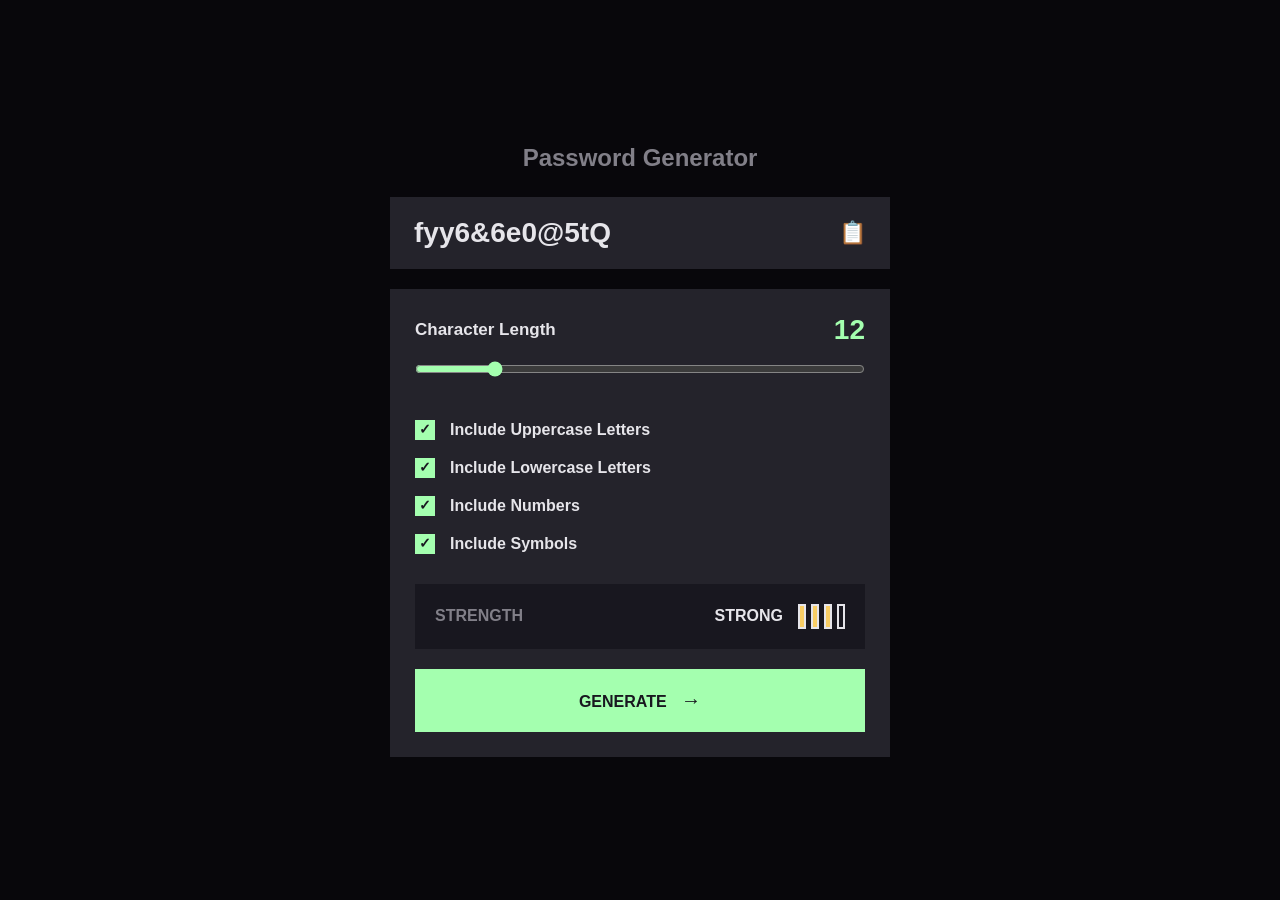
<file: index.html>
<!DOCTYPE html>
<html lang="es">
<head>
    <meta charset="UTF-8">
    <meta name="viewport" content="width=device-width, initial-scale=1.0">
    <title>Password Generator</title>
    <link rel="stylesheet" href="css/styles.css">
</head>

<body>

    <main class="container">

        <h1>Password Generator</h1>

        <section class="generator">

            <div class="password-container">
                <input
                    type="text"
                    id="password"
                    readonly
                    placeholder="P4$5W0rD!"
                >

                <button id="copyBtn" type="button" title="Copiar">
                    📋
                </button>
            </div>

            <div class="options">

                <div class="length-container">
                    <label for="length">
                        Character Length
                    </label>

                    <span id="lengthValue">12</span>
                </div>

                <input
                    type="range"
                    id="length"
                    min="8"
                    max="32"
                    value="12"
                >

                <label class="checkbox">
                    <input type="checkbox" id="uppercase" checked>
                    <span>Include Uppercase Letters</span>
                </label>

                <label class="checkbox">
                    <input type="checkbox" id="lowercase" checked>
                    <span>Include Lowercase Letters</span>
                </label>

                <label class="checkbox">
                    <input type="checkbox" id="numbers" checked>
                    <span>Include Numbers</span>
                </label>

                <label class="checkbox">
                    <input type="checkbox" id="symbols" checked>
                    <span>Include Symbols</span>
                </label>

                <div class="strength">

                    <span>STRENGTH</span>

                    <div class="strength-indicator">
                        <span id="strengthText">STRONG</span>

                        <div class="strength-bars">
                            <span></span>
                            <span></span>
                            <span></span>
                            <span></span>
                        </div>
                    </div>

                </div>

                <button id="generateBtn" class="generate-btn">
                    GENERATE
                    <span>→</span>
                </button>

            </div>

        </section>

    </main>

    <script src="script.js"></script>

</body>
</html>
</file>
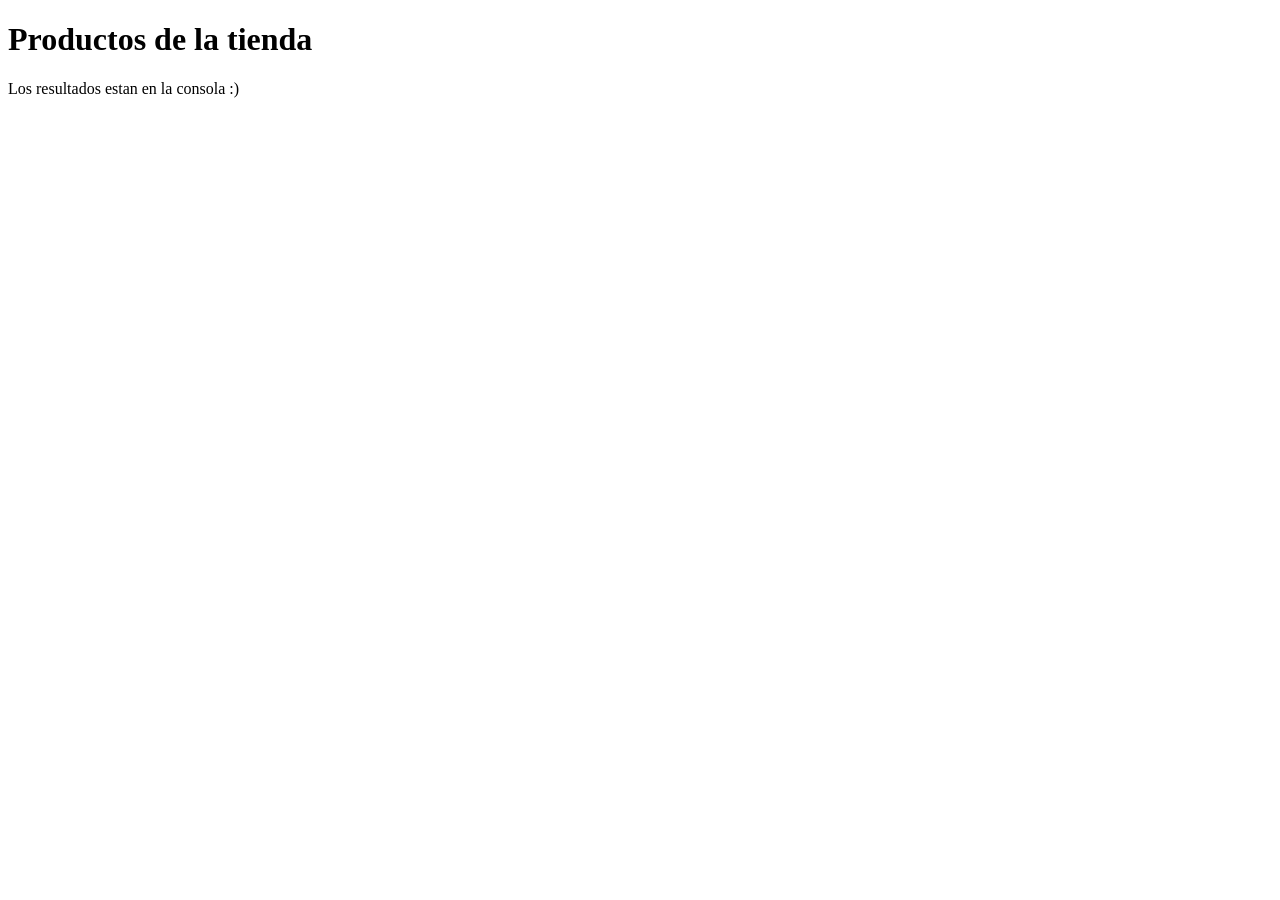
<file: Arreglos/index.html>
<!DOCTYPE html>
<html lang="es">
<head>
    <meta charset="UTF-8">
    <meta name="viewport" content="width=device-width, initial-scale=1.0">
    <title>Productos - Métodos de Arrays</title>
</head>
<body>

    <h1>Productos de la tienda</h1>

    <p>
        Los resultados estan en la consola :)
    </p>

    <script src="script.js"></script>

</body>
</html>
</file>
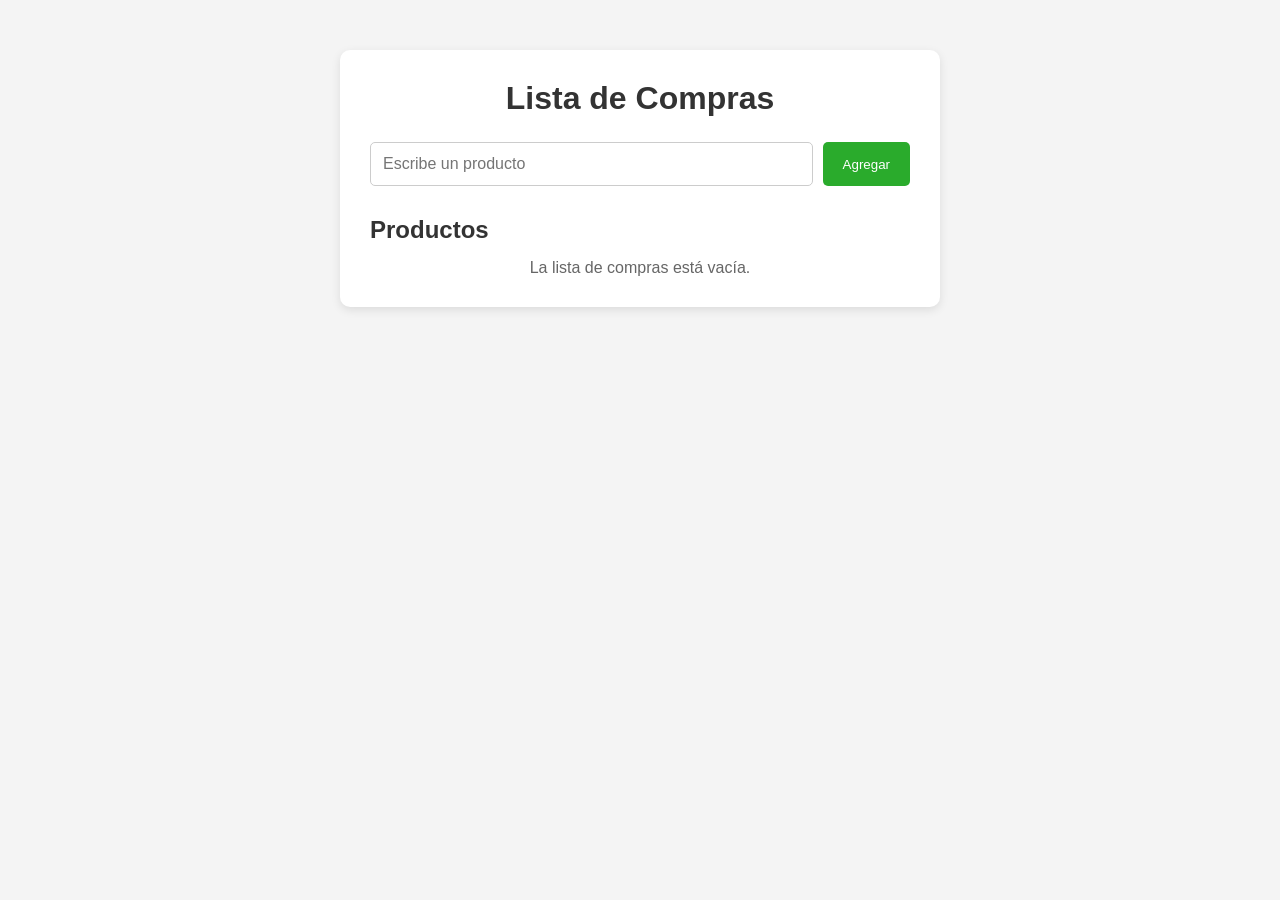
<file: Compras/index.html>
<!DOCTYPE html>
<html lang="es">
<head>
    <meta charset="UTF-8">
    <meta name="viewport" content="width=device-width, initial-scale=1.0">
    <title>Lista de Compras</title>
    <link rel="stylesheet" href="css/styles.css">
</head>

<body>

    <main class="container">

        <h1>Lista de Compras</h1>

        <form id="formularioProducto">

            <input
                type="text"
                id="producto"
                placeholder="Escribe un producto"
                required
            >

            <button type="submit">
                Agregar
            </button>

        </form>

        <section>
            <h2>Productos</h2>

            <ul id="lista"></ul>

            <p id="mensaje"></p>
        </section>

    </main>

    <script src="js/script.js"></script>

</body>
</html>
</file>
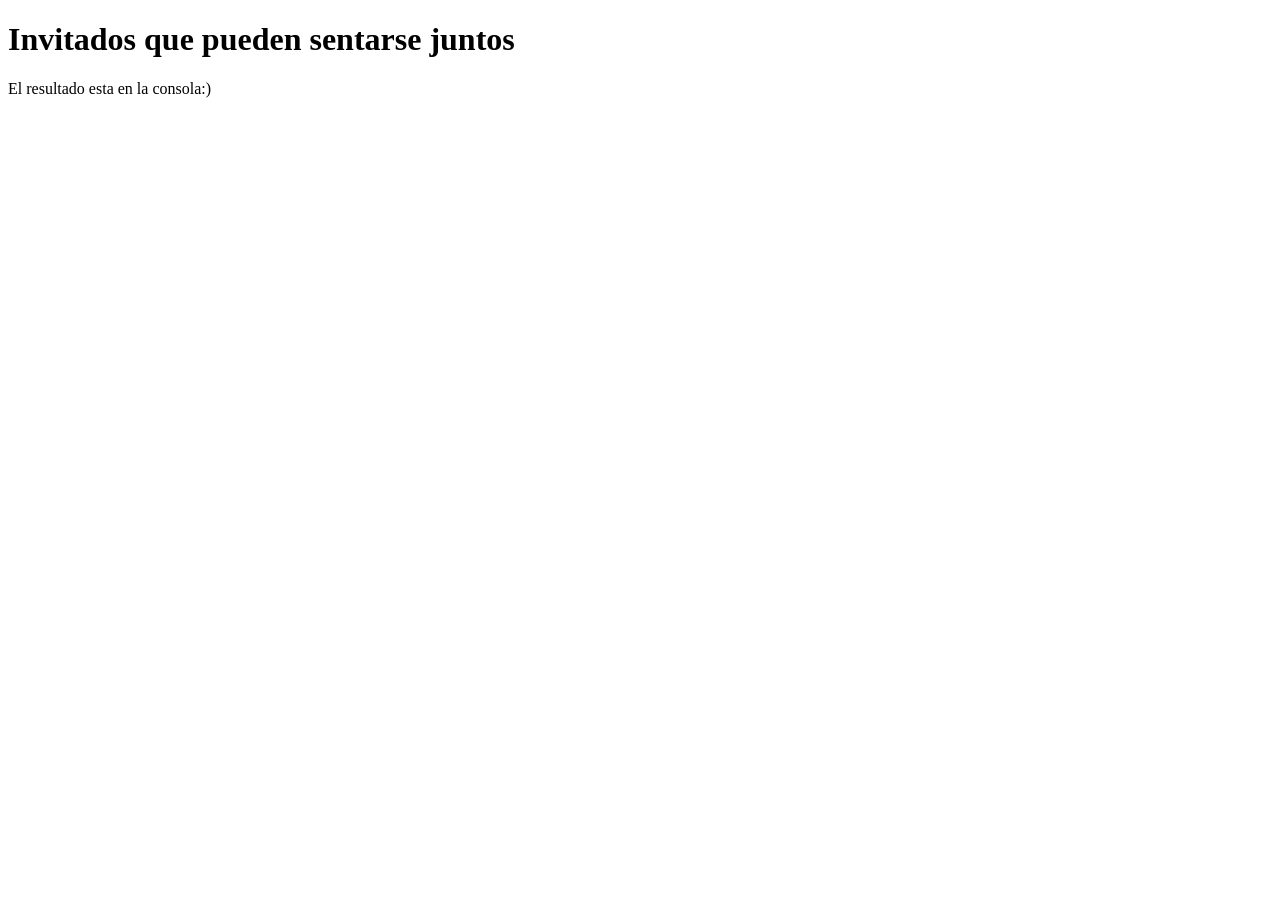
<file: Punteros/index.html>
<!DOCTYPE html>
<html lang="es">
<head>
    <meta charset="UTF-8">
    <meta name="viewport" content="width=device-width, initial-scale=1.0">
    <title>Dos Punteros - Invitados</title>
</head>

<body>

    <h1>Invitados que pueden sentarse juntos</h1>

    <p>
        El resultado esta en la consola:)
    </p>

    <script src="script.js"></script>

</body>
</html>
</file>
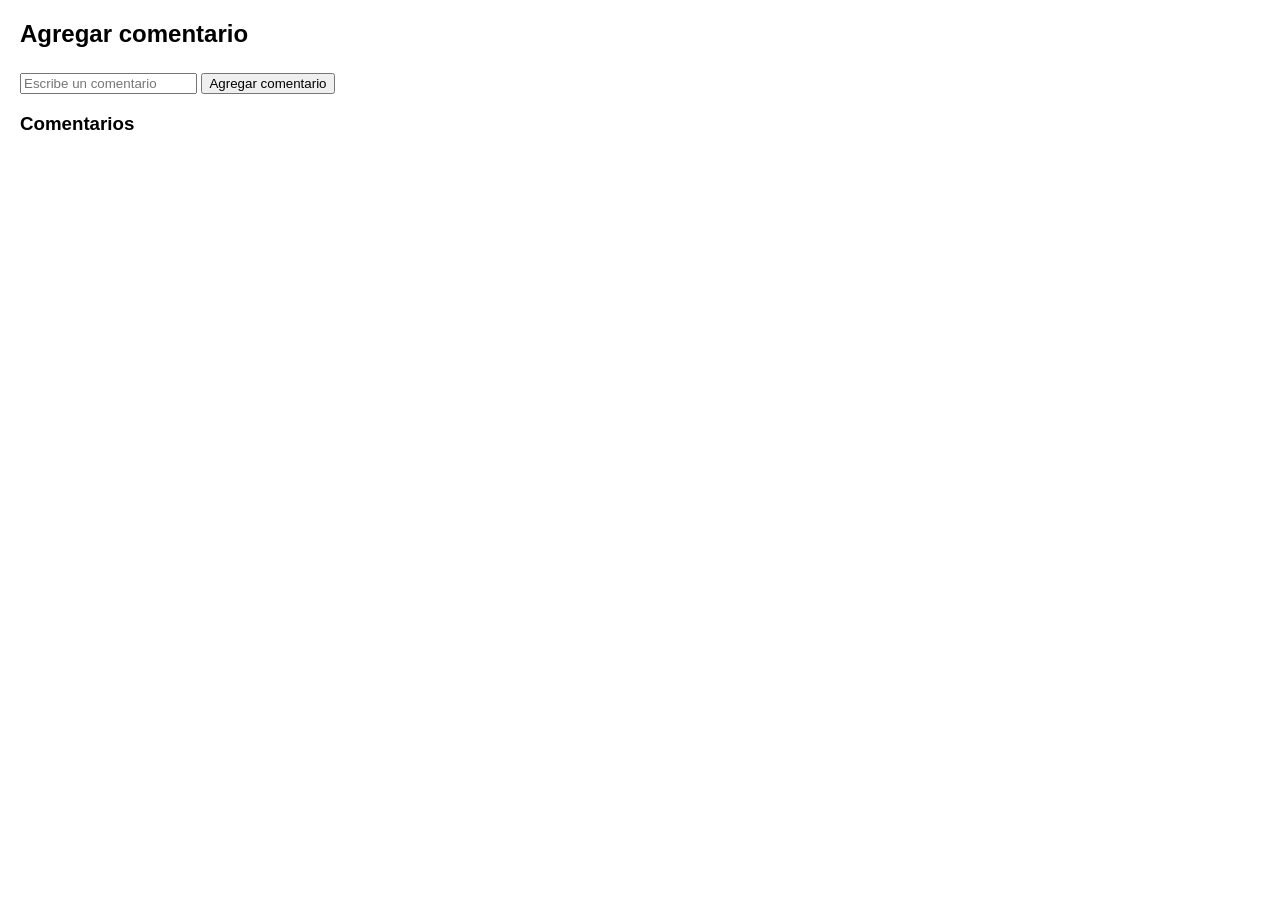
<file: dom.html>
<!DOCTYPE html>
<html lang="en">
<head>
    <meta charset="UTF-8">
    <meta name="viewport" content="width=device-width, initial-scale=1.0">
    <link rel="stylesheet" href="/css/dom.css">
    <title>Document</title>

</head>
<body>

<h2>Agregar comentario</h2>

<input type="text" id="comentarioInput" placeholder="Escribe un comentario">
<button id="btnAgregar">Agregar comentario</button>

<h3>Comentarios</h3>
<div id="listaComentarios"></div>

<script>

const input = document.getElementById("comentarioInput");
const botonAgregar = document.getElementById("btnAgregar");
const listaComentarios = document.getElementById("listaComentarios");

botonAgregar.addEventListener("click", agregarComentario);


function agregarComentario(){

    const texto = input.value;

    if(texto === ""){
        alert("Escribe un comentario");
        return;
    }

    const comentarioDiv = document.createElement("div");
    comentarioDiv.classList.add("comentario");

    const fecha = new Date();
    const fechaTexto = fecha.toLocaleString();

    const textoComentario = document.createElement("p");
    textoComentario.textContent = texto;

    const fechaComentario = document.createElement("p");
    fechaComentario.textContent = fechaTexto;
    fechaComentario.classList.add("fecha");

    const botonEliminar = document.createElement("button");
    botonEliminar.textContent = "Eliminar";

    botonEliminar.addEventListener("click", function(){
        comentarioDiv.remove();
    });

    comentarioDiv.appendChild(textoComentario);
    comentarioDiv.appendChild(fechaComentario);
    comentarioDiv.appendChild(botonEliminar);

    listaComentarios.appendChild(comentarioDiv);

    input.value = "";

}

</script>

</body>
</html>
</file>
<file: css/styles.css>
* {
    box-sizing: border-box;
    margin: 0;
    padding: 0;
}

body {
    min-height: 100vh;
    display: flex;
    justify-content: center;
    align-items: center;
    background: #08070b;
    color: #e6e5ea;
    font-family: Arial, sans-serif;
}

.container {
    width: 100%;
    max-width: 540px;
    padding: 20px;
}

h1 {
    text-align: center;
    color: #817f88;
    font-size: 24px;
    margin-bottom: 25px;
}

.generator {
    width: 100%;
}

.password-container {
    display: flex;
    align-items: center;
    background: #24232b;
    padding: 20px 24px;
    margin-bottom: 20px;
}

.password-container input {
    flex: 1;
    border: none;
    outline: none;
    background: transparent;
    color: #e6e5ea;
    font-size: 28px;
    font-weight: bold;
}

.password-container input::placeholder {
    color: #817f88;
}

#copyBtn {
    border: none;
    background: transparent;
    color: #a4ffaf;
    font-size: 22px;
    cursor: pointer;
}

#copyBtn:hover {
    transform: scale(1.1);
}

.options {
    background: #24232b;
    padding: 25px;
}

.length-container {
    display: flex;
    justify-content: space-between;
    align-items: center;
    margin-bottom: 15px;
}

.length-container label {
    font-size: 17px;
    font-weight: bold;
}

#lengthValue {
    color: #a4ffaf;
    font-size: 28px;
    font-weight: bold;
}

input[type="range"] {
    width: 100%;
    margin-bottom: 25px;
    accent-color: #a4ffaf;
    cursor: pointer;
}

.checkbox {
    display: flex;
    align-items: center;
    gap: 15px;
    margin: 18px 0;
    cursor: pointer;
    font-weight: bold;
}

.checkbox input {
    appearance: none;
    width: 20px;
    height: 20px;
    border: 2px solid #e6e5ea;
    cursor: pointer;
}

.checkbox input:checked {
    background: #a4ffaf;
    border-color: #a4ffaf;
    position: relative;
}

.checkbox input:checked::after {
    content: "✓";
    color: #18171f;
    position: absolute;
    font-size: 14px;
    font-weight: bold;
    left: 2px;
    top: -1px;
}

.strength {
    display: flex;
    justify-content: space-between;
    align-items: center;
    background: #18171f;
    padding: 20px;
    margin-top: 30px;
}

.strength > span {
    color: #817f88;
    font-weight: bold;
}

.strength-indicator {
    display: flex;
    align-items: center;
    gap: 15px;
}

#strengthText {
    font-weight: bold;
}

.strength-bars {
    display: flex;
    gap: 5px;
}

.strength-bars span {
    width: 8px;
    height: 25px;
    border: 2px solid #e6e5ea;
}

.generate-btn {
    width: 100%;
    padding: 18px;
    margin-top: 20px;
    border: 2px solid #a4ffaf;
    background: #a4ffaf;
    color: #18171f;
    font-size: 16px;
    font-weight: bold;
    cursor: pointer;
}

.generate-btn span {
    margin-left: 10px;
    font-size: 20px;
}

.generate-btn:hover {
    background: transparent;
    color: #a4ffaf;
}

@media (max-width: 500px) {

    .container {
        padding: 15px;
    }

    .password-container input {
        font-size: 20px;
    }

    .options {
        padding: 20px;
    }

    .strength {
        padding: 15px;
    }

    .strength-indicator {
        gap: 8px;
    }
}
</file>
<file: Compras/css/styles.css>
* {
    box-sizing: border-box;
    margin: 0;
    padding: 0;
}

body {
    font-family: Arial, sans-serif;
    background-color: #f4f4f4;
    color: #333;
}

.container {
    width: 90%;
    max-width: 600px;
    margin: 50px auto;
    background-color: white;
    padding: 30px;
    border-radius: 10px;
    box-shadow: 0 3px 10px rgba(0, 0, 0, 0.1);
}

h1 {
    text-align: center;
    margin-bottom: 25px;
}

form {
    display: flex;
    gap: 10px;
    margin-bottom: 30px;
}

input {
    flex: 1;
    padding: 12px;
    border: 1px solid #ccc;
    border-radius: 5px;
    font-size: 16px;
}

button {
    padding: 12px 20px;
    border: none;
    border-radius: 5px;
    background-color: #2aab2c;
    color: white;
    cursor: pointer;
}

button:hover {
    background-color: #1e8a58;
}

h2 {
    margin-bottom: 15px;
}

ul {
    list-style: none;
}

li {
    display: flex;
    justify-content: space-between;
    align-items: center;
    padding: 12px;
    margin-bottom: 10px;
    background-color: #f3f4f6;
    border-radius: 5px;
}

.eliminar {
    background-color: #dc2626;
    padding: 7px 12px;
}

.eliminar:hover {
    background-color: #b91c1c;
}

#mensaje {
    margin-top: 15px;
    color: #666;
    text-align: center;
}
</file>
<file: css/dom.css>
body{
        font-family: Arial;
        margin: 20px;
    }

    .comentario{
        border: 1px solid #ccc;
        padding: 10px;
        margin-top: 10px;
        border-radius: 5px;
    }

    .fecha{
        font-size: 12px;
        color: gray;
    }

    button{
        margin-top: 5px;
    }
</file>
